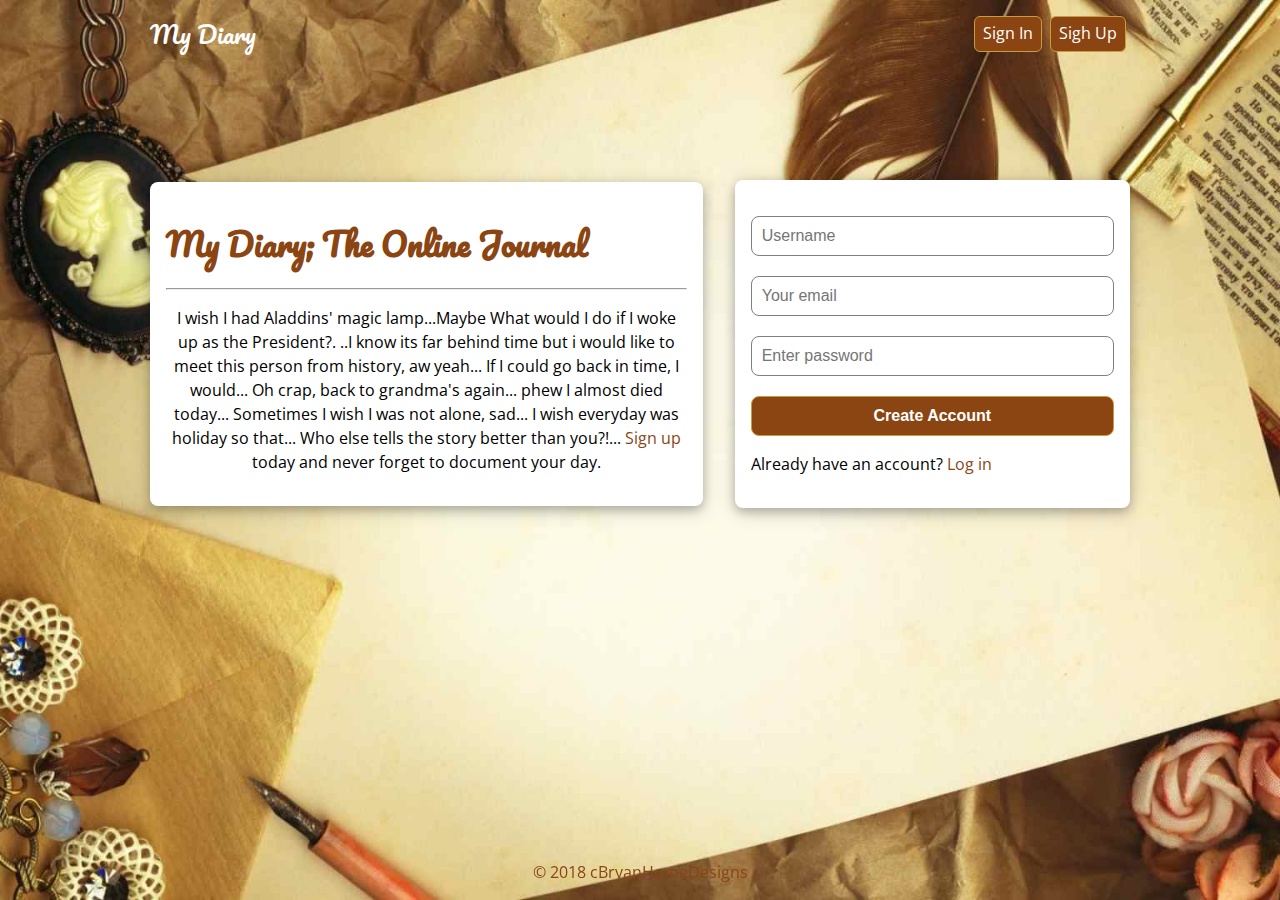
<file: UI/index.html>
<!DOCTYPE html>
<html lang="en">
<head>

    <meta charset="UTF-8">
    <meta name="description" content="MyDiary is an online journal where users can
    pen down their thoughts and feelings. ">
    <meta name="author" content="Chege Bryan">
    <meta name="viewport" content="width=device-width, initial-scale=1.0">
    <title>My Diary | The online Journal</title>
    <link href="https://fonts.googleapis.com/css?family=Open+Sans|Pacifico" rel="stylesheet">
    <link rel="stylesheet" href="https://use.fontawesome.com/releases/v5.1.0/css/all.css"
          integrity="sha384-lKuwvrZot6UHsBSfcMvOkWwlCMgc0TaWr+30HWe3a4ltaBwTZhyTEggF5tJv8tbt" crossorigin="anonymous">
    <link rel="stylesheet" href="css/main.css">

</head>
<body class="bg-1">
<div class="container">
    <header class="fx-d fx-j-btw pd-16 txt-cap">
        <div class="">
            <a href="index.html" class="navbar-brand pac-font c-white" title="home">my diary</a>
        </div>
        <div class="fx-d fx-j-btw">
            <a href="login.html" class="btn btn-c-1 btn-sm rd-6 mr-lr">sign in</a>
            <a href="signup.html" class="btn btn-c-1 btn-sm rd-6 mr-lr">sigh up</a>
        </div>
    </header>

    <div class="fx-d fx-col fx-col-rwd fx-ct-items fx-j-ct fx-j-ard pd-tp-96-rwd pd-tp-64-rwd">
        <div class="fx-7 card bg-white rd-8 pd-16 mr-16 txt-ct txt-l-rwd">
            <h1 class="txt-cap pac-font c-brown">my diary; the online journal</h1>
            <hr>
            <p class="txt-ct">
                I wish I had Aladdins' magic lamp...Maybe What would I do if I woke up as the President?.
                ..I know its far behind time but i would like to meet this person from history, aw yeah...
                If I could go back in time, I would...
                Oh crap, back to grandma's again... phew I almost died today... Sometimes I
                wish I was not alone, sad... I wish everyday was holiday so that...
                Who else tells the story better than you?!... <a href="signup.html" class="c-brown" >Sign up</a> today and never forget to document your day.
            </p>
            <div class="hide-md">
                <a href="signup.html" class="btn btn-md btn-c-1 rd-8">Sign up</a>
            </div>
        </div>


        <div class="fx-5 card bg-white rd-8 pd-16 mr-16 hide-sm">
            <form action="view-entries.html" class="pst-rv">
                <label for="username">User name</label>
                <input type="text" class="form-input rd-8" id="username" name="uname" placeholder="Username" required>
                <label for="email">Email</label>
                <input type="email" name="email" id="email" class="form-input rd-8" placeholder="Your email" required>
                <div class="pst-rv">
                    <label for="password">Password</label>
                    <input type="password" id="password" name="pwd" class="form-input rd-8" placeholder="Enter password" required>
                    <i class="fa fa-eye fa-lg c-brown tog-pwd" onmouseover="showPassword()" onmouseout="hidePassword()"></i>
                </div>
                <button type="submit" class="btn btn-blk btn-md rd-8 btn-c-1">Create Account</button>
                <p>Already have an account? <a href="login.html" class="c-brown" >Log in</a></p>
            </form>
        </div>

    </div>
</div>

<footer class="pst-st-ft txt-ct c-brown">
    <p>&copy; 2018 cBryanHomeDesigns </p>
</footer>

<script src="js/main.js"></script>
</body>
</html>
</file>
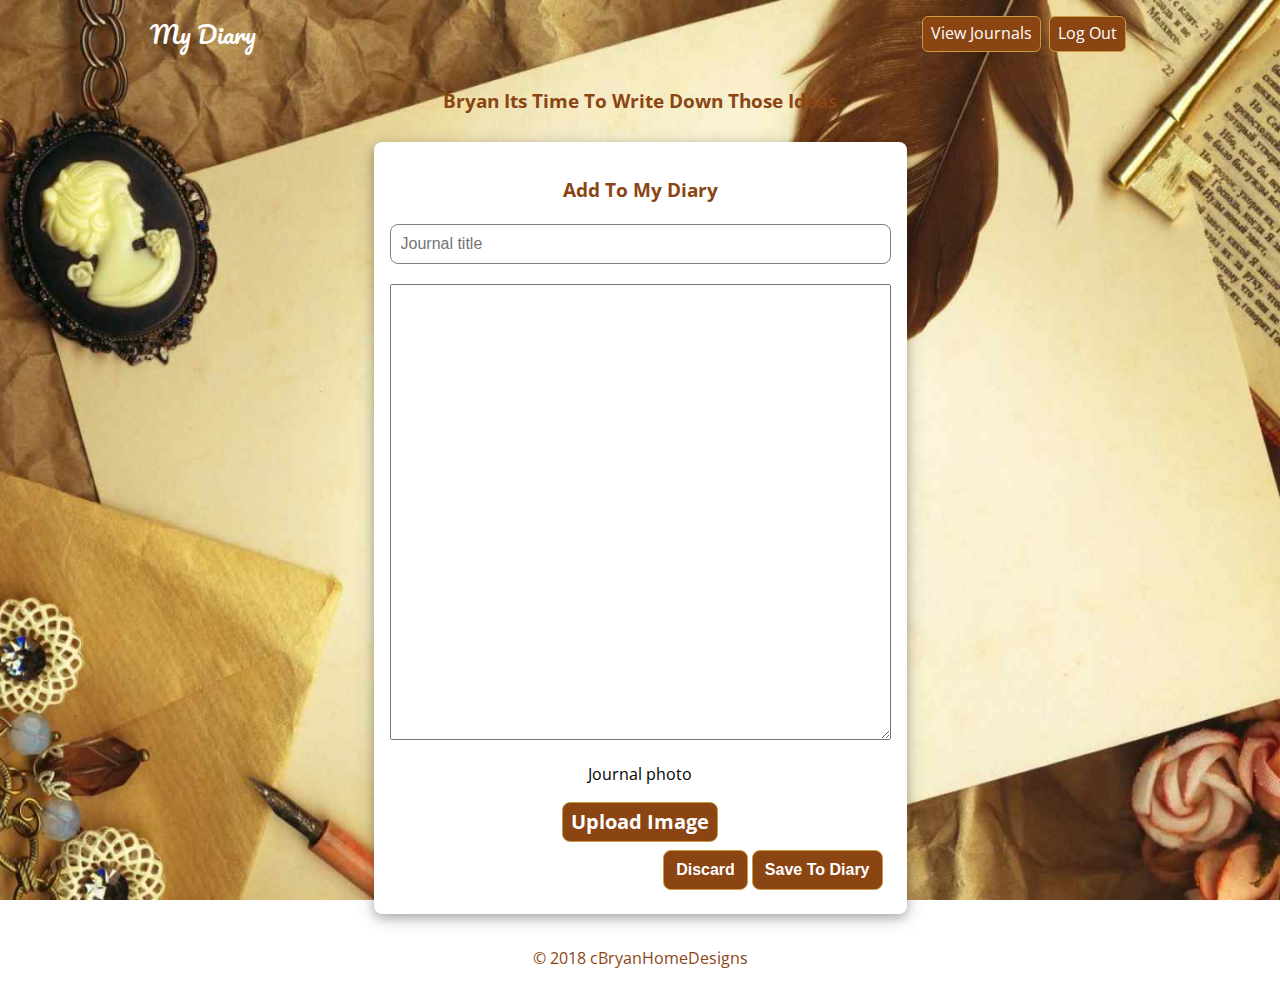
<file: UI/add-entry.html>
<!DOCTYPE html>
<html lang="en">
<head>

    <meta charset="UTF-8">
    <meta name="description" content="MyDiary is an online journal where users can
    pen down their thoughts and feelings. ">
    <meta name="author" content="Chege Bryan">
    <meta name="viewport" content="width=device-width, initial-scale=1.0">
    <title>My Diary | The online Journal</title>
    <link href="https://fonts.googleapis.com/css?family=Open+Sans|Pacifico" rel="stylesheet">
    <link rel="stylesheet" href="https://use.fontawesome.com/releases/v5.1.0/css/all.css"
          integrity="sha384-lKuwvrZot6UHsBSfcMvOkWwlCMgc0TaWr+30HWe3a4ltaBwTZhyTEggF5tJv8tbt" crossorigin="anonymous">
    <link rel="stylesheet" href="css/main.css">

</head>
<body class="bg-1">
<div class="container">
    <div class="fx-d fx-j-btw pd-16 txt-cap">
        <div class="">
            <a href="index.html" class="navbar-brand pac-font c-white" title="home">my diary</a>
        </div>
        <div class="fx-d fx-j-btw">
            <a href="view-entries.html" class="btn btn-c-1 btn-sm rd-6 mr-lr"><span class="hide-sm">view</span> journals</a>
            <a href="login.html" class="btn btn-c-1 btn-sm rd-6 mr-lr">log out</a>
        </div>
    </div>


    <div class="txt-ct">
        <h3 class="txt-cap c-brown"><span class="usrname">Bryan</span> its time to write down those ideas</h3>
    </div>

    <div class="fx-d fx-col fx-col-rwd fx-j-ard pd-8">
        <div class="card card-hover bg-white rd-8 pd-16">
            <form action="view-entries.html" class="txt-ct">
                <h3 class="c-brown txt-cap">add to my diary</h3>
                <label for="title">title</label>
                <input type="text" class="form-input rd-8" id="title" name="journal-title" placeholder="Journal title" required>
                <textarea rows="30" cols="60" class=""></textarea>
                <p>Journal photo</p>
                <div class="btn btn-c-1 btn-sm pd-8 rd-8">
                    <input type="file" name="file" id="file" class="file-input" accept="image/*" required>
                    <label for="file">Upload Image</label>
                </div>

                <div class="fx-d fx-j-end pd-8">
                    <button type="reset" class="btn btn-c-1 btn-md rd-8 txt-cap mr-lr">discard</button>
                    <button type="submit" class="btn btn-c-1 btn-md rd-8 txt-cap">save to diary</button>
                </div>
            </form>
        </div>
    </div>

</div>

<footer class="txt-ct c-brown pd-8">
    <p>&copy; 2018 cBryanHomeDesigns </p>
</footer>

<script src="js/main.js"></script>
</body>
</html>
</file>
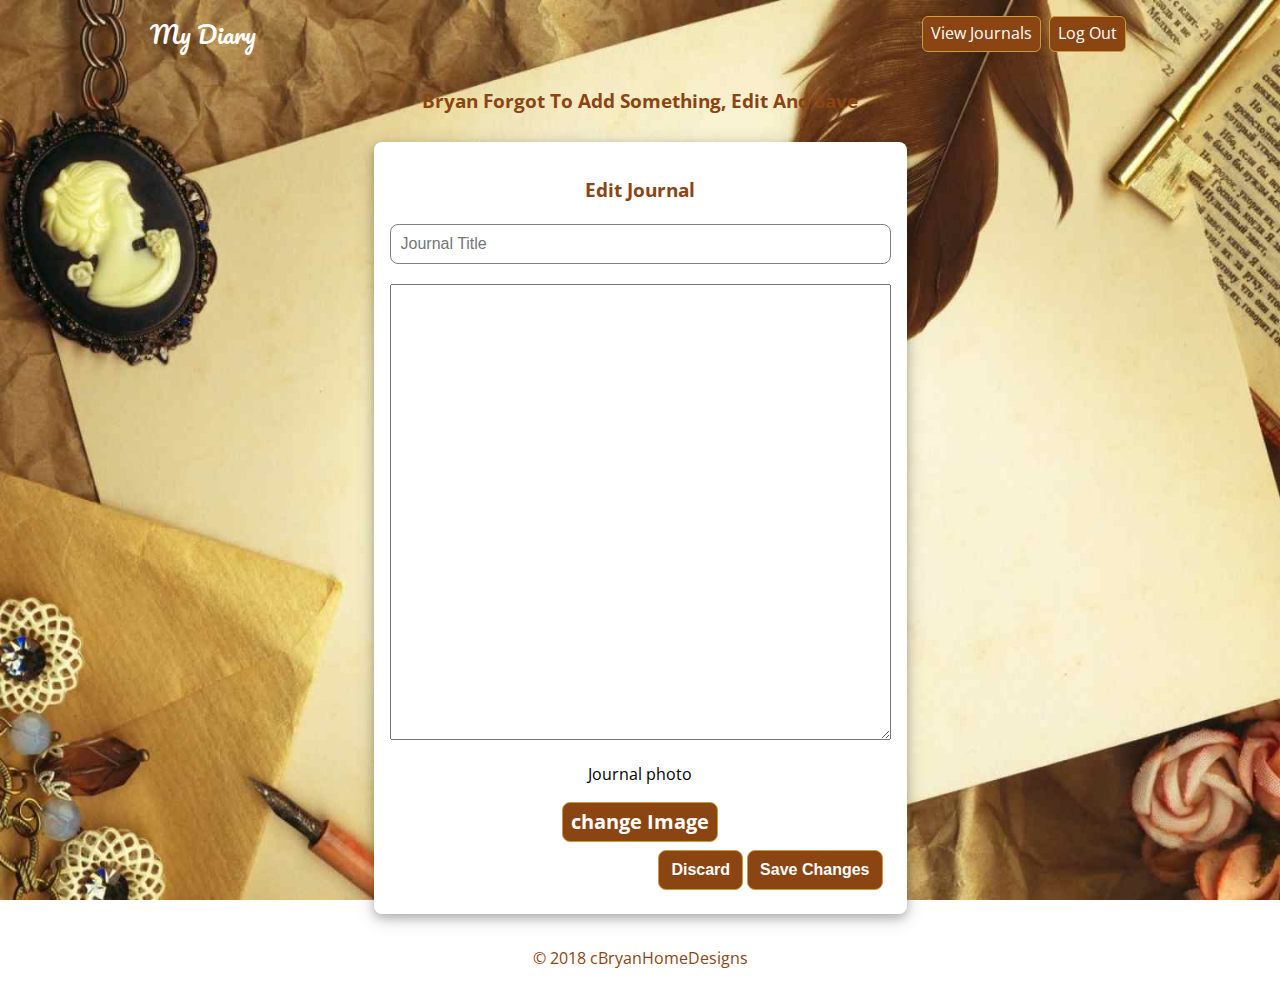
<file: UI/edit-entry.html>
<!DOCTYPE html>
<html lang="en">
<head>

    <meta charset="UTF-8">
    <meta name="description" content="MyDiary is an online journal where users can
    pen down their thoughts and feelings. ">
    <meta name="author" content="Chege Bryan">
    <meta name="viewport" content="width=device-width, initial-scale=1.0">
    <title>My Diary | The online Journal</title>
    <link href="https://fonts.googleapis.com/css?family=Open+Sans|Pacifico" rel="stylesheet">
    <link rel="stylesheet" href="https://use.fontawesome.com/releases/v5.1.0/css/all.css"
          integrity="sha384-lKuwvrZot6UHsBSfcMvOkWwlCMgc0TaWr+30HWe3a4ltaBwTZhyTEggF5tJv8tbt" crossorigin="anonymous">
    <link rel="stylesheet" href="css/main.css">

</head>
<body class="bg-1">
<div class="container">
    <div class="fx-d fx-j-btw pd-16 txt-cap">
        <div class="">
            <a href="index.html" class="navbar-brand pac-font c-white" title="home">my diary</a>
        </div>
        <div class="fx-d fx-j-btw">
            <a href="view-entries.html" class="btn btn-c-1 btn-sm rd-6 mr-lr"><span class="hide-sm">view</span> journals</a>
            <a href="login.html" class="btn btn-c-1 btn-sm rd-6 mr-lr">log out</a>
        </div>
    </div>


    <div class="txt-ct">
        <h3 class="txt-cap c-brown"><span class="usrname">Bryan</span> forgot to add something, edit and save</h3>
    </div>

    <div class="fx-d fx-col fx-col-rwd fx-j-ard pd-8">
        <div class="card card-hover bg-white rd-8 pd-16">
            <form action="view-entry.html" class="txt-ct">
                <h3 class="c-brown txt-cap">edit journal</h3>
                <label for="title">title</label>
                <input type="text" class="form-input rd-8" id="title" name="journal-title" placeholder="Journal Title" required>
                <textarea rows="30" cols="60" class=""></textarea>
                <p>Journal photo</p>
                <div class="btn btn-c-1 btn-sm pd-8 rd-8">
                    <input type="file" name="file" id="file" class="file-input" accept="image/*" required>
                    <label for="file">change Image</label>
                </div>

                <div class="fx-d fx-j-end pd-8">
                    <button type="reset" class="btn btn-c-1 btn-md rd-8 txt-cap mr-lr">discard</button>
                    <button type="submit" class="btn btn-c-1 btn-md rd-8 txt-cap">save changes</button>
                </div>
            </form>
        </div>
    </div>

</div>

<footer class="txt-ct c-brown pd-8">
    <p>&copy; 2018 cBryanHomeDesigns </p>
</footer>

<script src="js/main.js"></script>
</body>
</html>
</file>
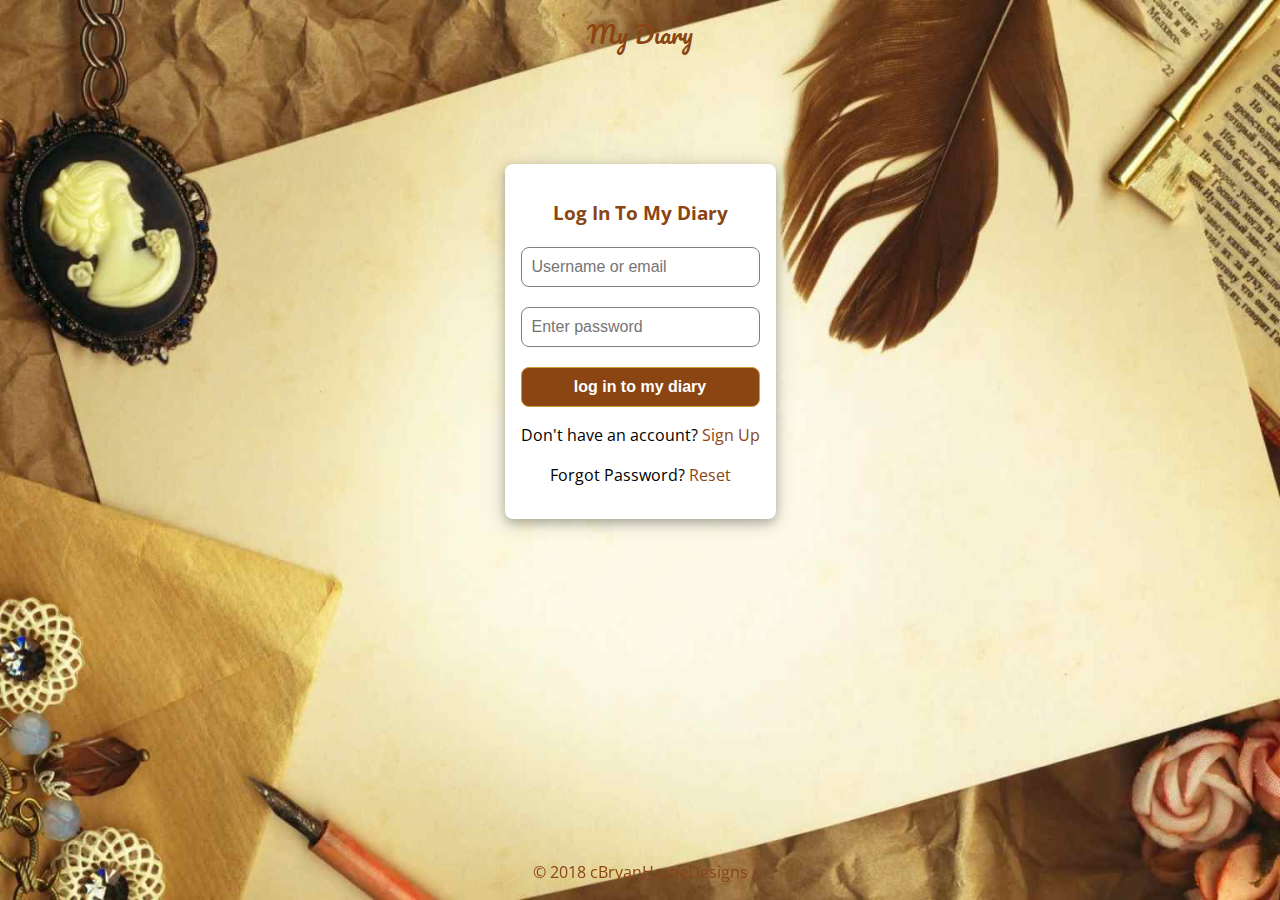
<file: UI/login.html>
<!DOCTYPE html>
<html lang="en">
<head>

    <meta charset="UTF-8">
    <meta name="description" content="MyDiary is an online journal where users can
    pen down their thoughts and feelings. ">
    <meta name="author" content="Chege Bryan">
    <meta name="viewport" content="width=device-width, initial-scale=1.0">
    <title>My Diary | The online Journal</title>
    <link href="https://fonts.googleapis.com/css?family=Open+Sans|Pacifico" rel="stylesheet">
    <link rel="stylesheet" href="https://use.fontawesome.com/releases/v5.1.0/css/all.css"
          integrity="sha384-lKuwvrZot6UHsBSfcMvOkWwlCMgc0TaWr+30HWe3a4ltaBwTZhyTEggF5tJv8tbt" crossorigin="anonymous">
    <link rel="stylesheet" href="css/main.css">

</head>
<body class="bg-1 pst-rv">
<div class="container">
    <header class="pd-16 txt-cap txt-ct">
        <div class="">
            <a href="index.html" class="navbar-brand pac-font c-brown" title="home">my diary</a>
        </div>
    </header>

    <div class="fx-d fx-j-ct fx-ct-items pd-tp-96-rwd pd-tp-64-rwd">

        <div class="card bg-white rd-8 pd-16">
            <form action="user-profile.html" class="txt-ct">
                <h3 class="c-brown txt-cap">log in to my diary</h3>

                <label for="username">User name or email</label>
                <input type="text" class="form-input rd-8" id="username" name="uname" placeholder="Username or email" required>
                <div class="pst-rv">
                    <label for="password">Password</label>
                    <input type="password" id="password" name="pwd" class="form-input rd-8" placeholder="Enter password" required>
                    <i class="fa fa-eye fa-lg c-brown tog-pwd" onmouseover="showPassword()" onmouseout="hidePassword()"></i>
                </div>
                <button type="submit" class="btn btn-blk btn-md rd-8 btn-c-1"> log in to my diary</button>
                <p>Don't have an account? <a href="signup.html" class="c-brown txt-cap">sign up</a></p>
                <p class="txt-cap">forgot password? <a href="recoverpassword.html" class="c-brown">reset</a> </p>
            </form>
        </div>

    </div>
</div>

<footer class="pst-st-ft txt-ct c-brown">
    <p>&copy; 2018 cBryanHomeDesigns </p>
</footer>

<script src="js/main.js"></script>
</body>
</html>
</file>
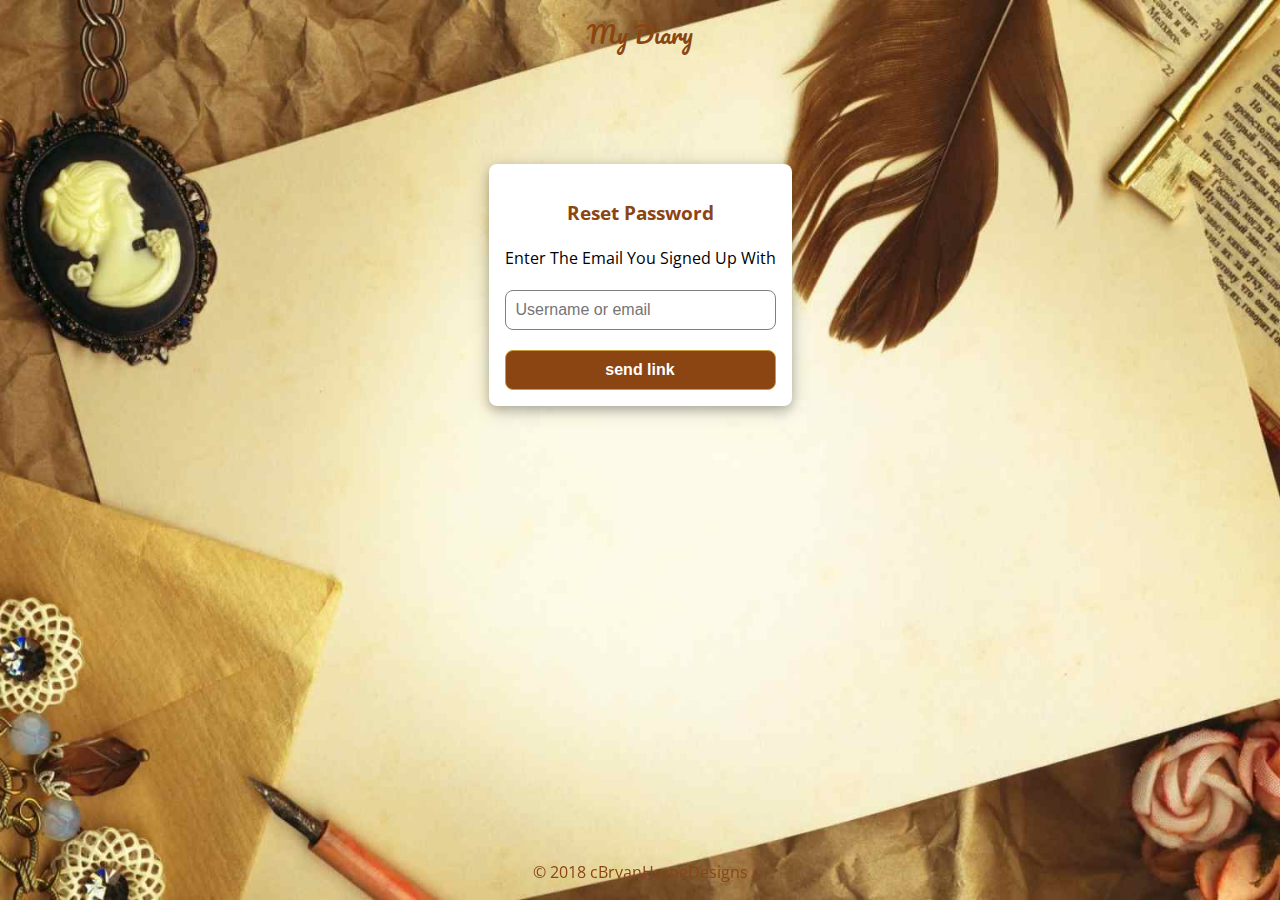
<file: UI/recoverpassword.html>
<!DOCTYPE html>
<html lang="en">
<head>

    <meta charset="UTF-8">
    <meta name="description" content="MyDiary is an online journal where users can
    pen down their thoughts and feelings. ">
    <meta name="author" content="Chege Bryan">
    <meta name="viewport" content="width=device-width, initial-scale=1.0">
    <title>My Diary | The online Journal</title>
    <link href="https://fonts.googleapis.com/css?family=Open+Sans|Pacifico" rel="stylesheet">
    <link rel="stylesheet" href="https://use.fontawesome.com/releases/v5.1.0/css/all.css"
          integrity="sha384-lKuwvrZot6UHsBSfcMvOkWwlCMgc0TaWr+30HWe3a4ltaBwTZhyTEggF5tJv8tbt" crossorigin="anonymous">
    <link rel="stylesheet" href="css/main.css">

</head>
<body class="bg-1 pst-rv">
<div class="container">
    <header class="pd-16 txt-cap txt-ct">
        <div class="">
            <a href="index.html" class="navbar-brand pac-font c-brown" title="home">my diary</a>
        </div>
    </header>

    <div class="fx-d fx-j-ct fx-ct-items pd-tp-96-rwd pd-tp-64-rwd">

        <div class="card bg-white rd-8 pd-16 link-sent">
            <form action="" onsubmit="resetRedirect()" class="txt-ct">
                <h3 class="c-brown txt-cap">reset password</h3>

                <p class="txt-cap">enter the email you signed up with </p>
                <label for="email">email</label>
                <input type="email" class="form-input rd-8" id="email" name="email" placeholder="Username or email" required>
                <button type="submit" class="btn btn-blk btn-md rd-8 btn-c-1">send link</button>
            </form>
        </div>

    </div>
</div>

<footer class="pst-st-ft txt-ct c-brown">
    <p>&copy; 2018 cBryanHomeDesigns </p>
</footer>

<script src="js/main.js"></script>
</body>
</html>
</file>
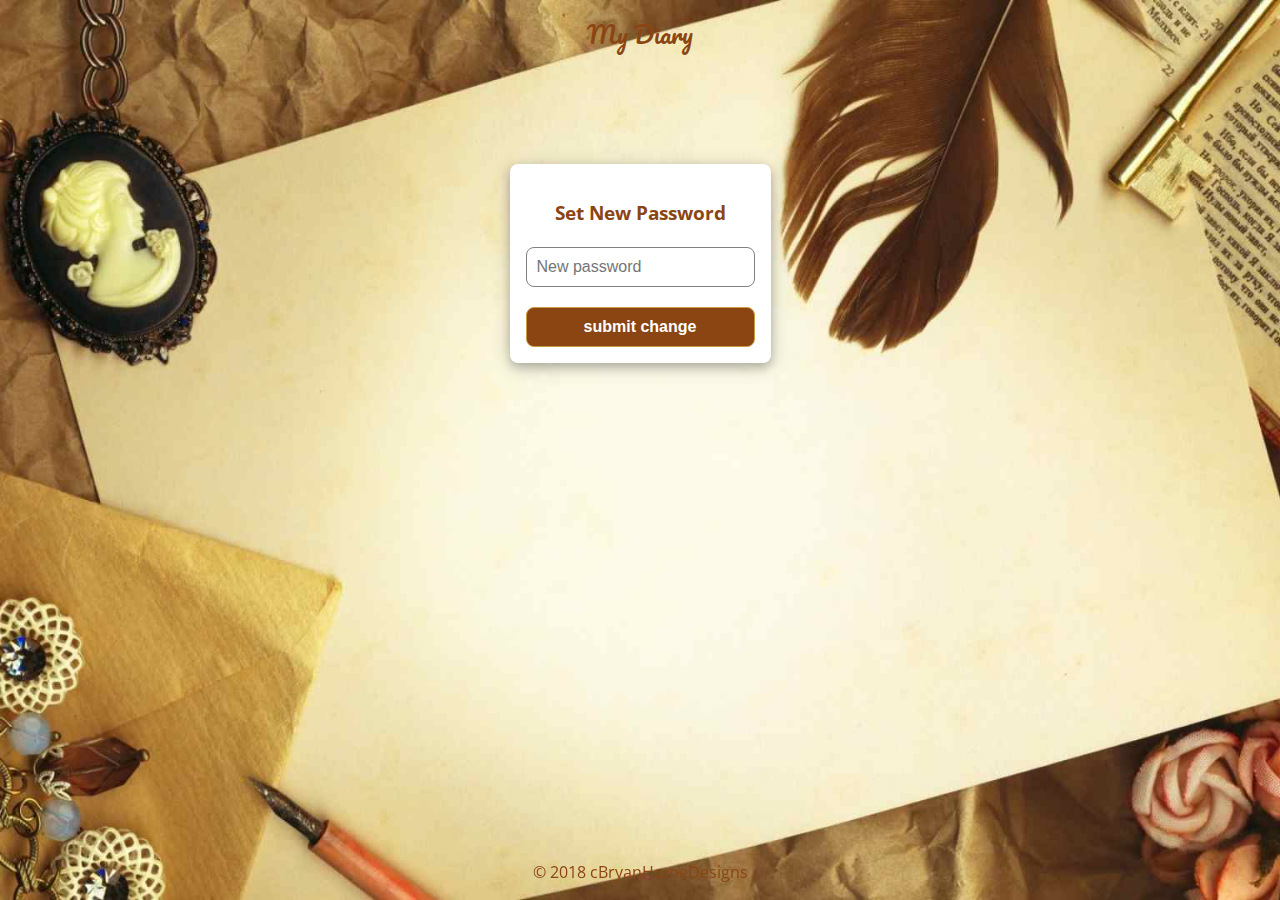
<file: UI/setnewpassword.html>
<!DOCTYPE html>
<html lang="en">
<head>

    <meta charset="UTF-8">
    <meta name="description" content="MyDiary is an online journal where users can
    pen down their thoughts and feelings. ">
    <meta name="author" content="Chege Bryan">
    <meta name="viewport" content="width=device-width, initial-scale=1.0">
    <title>My Diary | The online Journal</title>
    <link href="https://fonts.googleapis.com/css?family=Open+Sans|Pacifico" rel="stylesheet">
    <link rel="stylesheet" href="https://use.fontawesome.com/releases/v5.1.0/css/all.css"
          integrity="sha384-lKuwvrZot6UHsBSfcMvOkWwlCMgc0TaWr+30HWe3a4ltaBwTZhyTEggF5tJv8tbt" crossorigin="anonymous">
    <link rel="stylesheet" href="css/main.css">

</head>
<body class="bg-1 pst-rv">
<div class="container">
    <header class="pd-16 txt-cap txt-ct">
        <div class="">
            <a href="index.html" class="navbar-brand pac-font c-brown" title="home">my diary</a>
        </div>
    </header>

    <div class="fx-d fx-j-ct fx-ct-items pd-tp-96-rwd pd-tp-64-rwd">

        <div class="card bg-white rd-8 pd-16">
            <form action="user-profile.html" class="txt-ct">
                <h3 class="c-brown txt-cap">set new password</h3>

                <div class="pst-rv">
                    <label for="password">Password</label>
                    <input type="password" id="password" name="pwd" class="form-input rd-8" placeholder="New password" required>
                    <i class="fa fa-eye fa-lg c-brown tog-pwd" onmouseover="showPassword()" onmouseout="hidePassword()"></i>
                </div>
                <button type="submit" class="btn btn-blk btn-md rd-8 btn-c-1"> submit change</button>
            </form>
        </div>

    </div>
</div>

<footer class="pst-st-ft txt-ct c-brown">
    <p>&copy; 2018 cBryanHomeDesigns </p>
</footer>

<script src="js/main.js"></script>
</body>
</html>
</file>
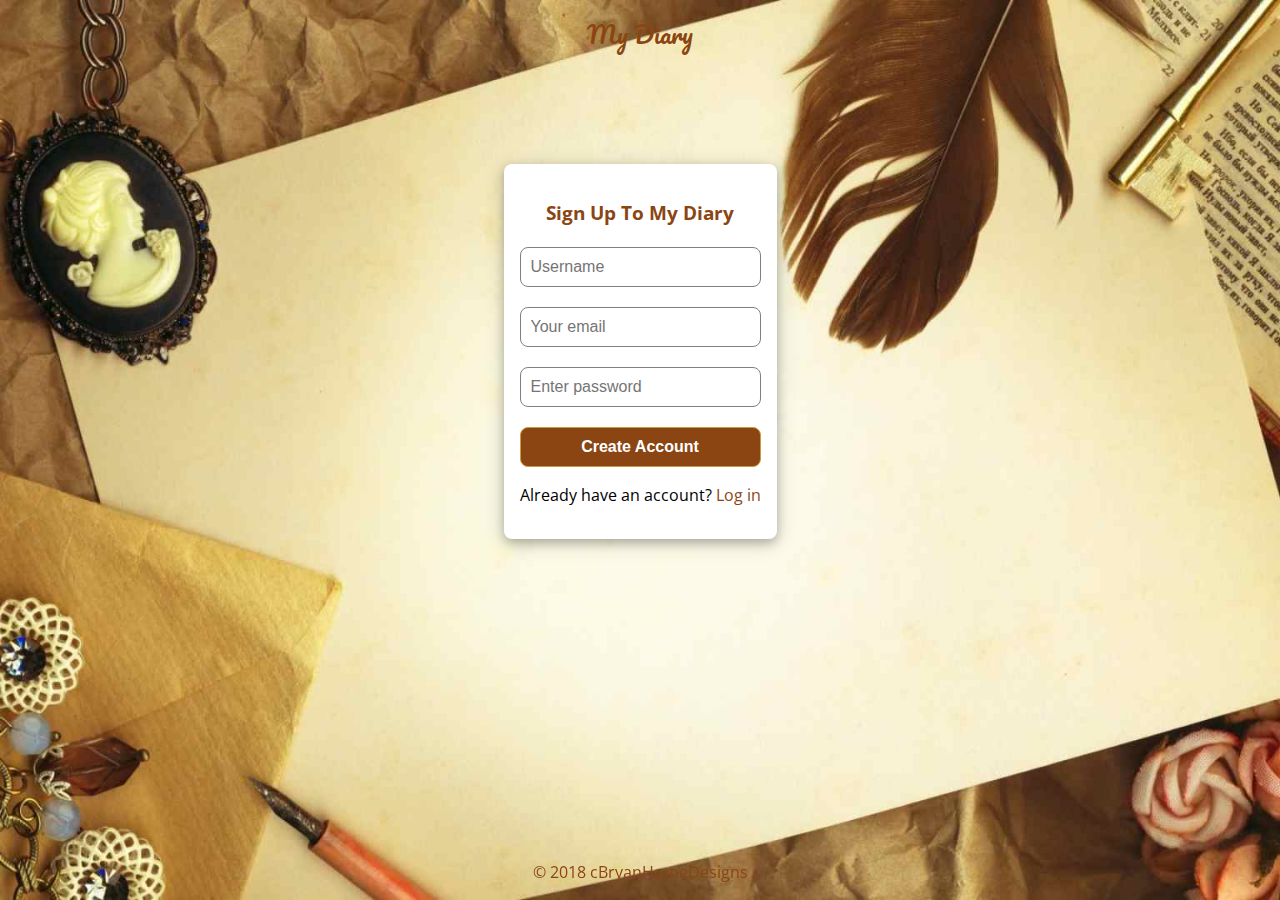
<file: UI/signup.html>
<!DOCTYPE html>
<html lang="en">
<head>

    <meta charset="UTF-8">
    <meta name="description" content="MyDiary is an online journal where users can
    pen down their thoughts and feelings. ">
    <meta name="author" content="Chege Bryan">
    <meta name="viewport" content="width=device-width, initial-scale=1.0">
    <title>My Diary | The online Journal</title>
    <link href="https://fonts.googleapis.com/css?family=Open+Sans|Pacifico" rel="stylesheet">
    <link rel="stylesheet" href="https://use.fontawesome.com/releases/v5.1.0/css/all.css"
          integrity="sha384-lKuwvrZot6UHsBSfcMvOkWwlCMgc0TaWr+30HWe3a4ltaBwTZhyTEggF5tJv8tbt" crossorigin="anonymous">
    <link rel="stylesheet" href="css/main.css">

</head>
<body class="bg-1 pst-rv">
<div class="container">
    <header class="pd-16 txt-cap txt-ct">
        <div class="">
            <a href="index.html" class="navbar-brand pac-font c-brown" title="home">my diary</a>
        </div>
    </header>

    <div class="fx-d fx-j-ct fx-ct-items pd-tp-96-rwd pd-tp-64-rwd">

        <div class="card bg-white rd-8 pd-16">
            <form action="add-entry.html" class="txt-ct">
                <h3 class="c-brown txt-cap">sign up to my diary</h3>

                <label for="username">User name</label>
                <input type="text" class="form-input rd-8" id="username" name="uname" placeholder="Username" required>
                <label for="email">Email</label>
                <input type="email" name="email" id="email" class="form-input rd-8" placeholder="Your email" required>
                <div class="pst-rv">
                    <label for="password">Password</label>
                    <input type="password" id="password" name="pwd" class="form-input rd-8" placeholder="Enter password" required>
                    <i class="fa fa-eye fa-lg c-brown tog-pwd" onmouseover="showPassword()" onmouseout="hidePassword()"></i>
                </div>
                <button type="submit" class="btn btn-blk btn-md rd-8 btn-c-1">Create Account</button>
                <p>Already have an account? <a href="login.html" class="c-brown" >Log in </a></p>

            </form>
        </div>

    </div>
</div>

<footer class="pst-st-ft txt-ct c-brown">
    <p>&copy; 2018 cBryanHomeDesigns </p>
</footer>

<script src="js/main.js"></script>
</body>
</html>
</file>
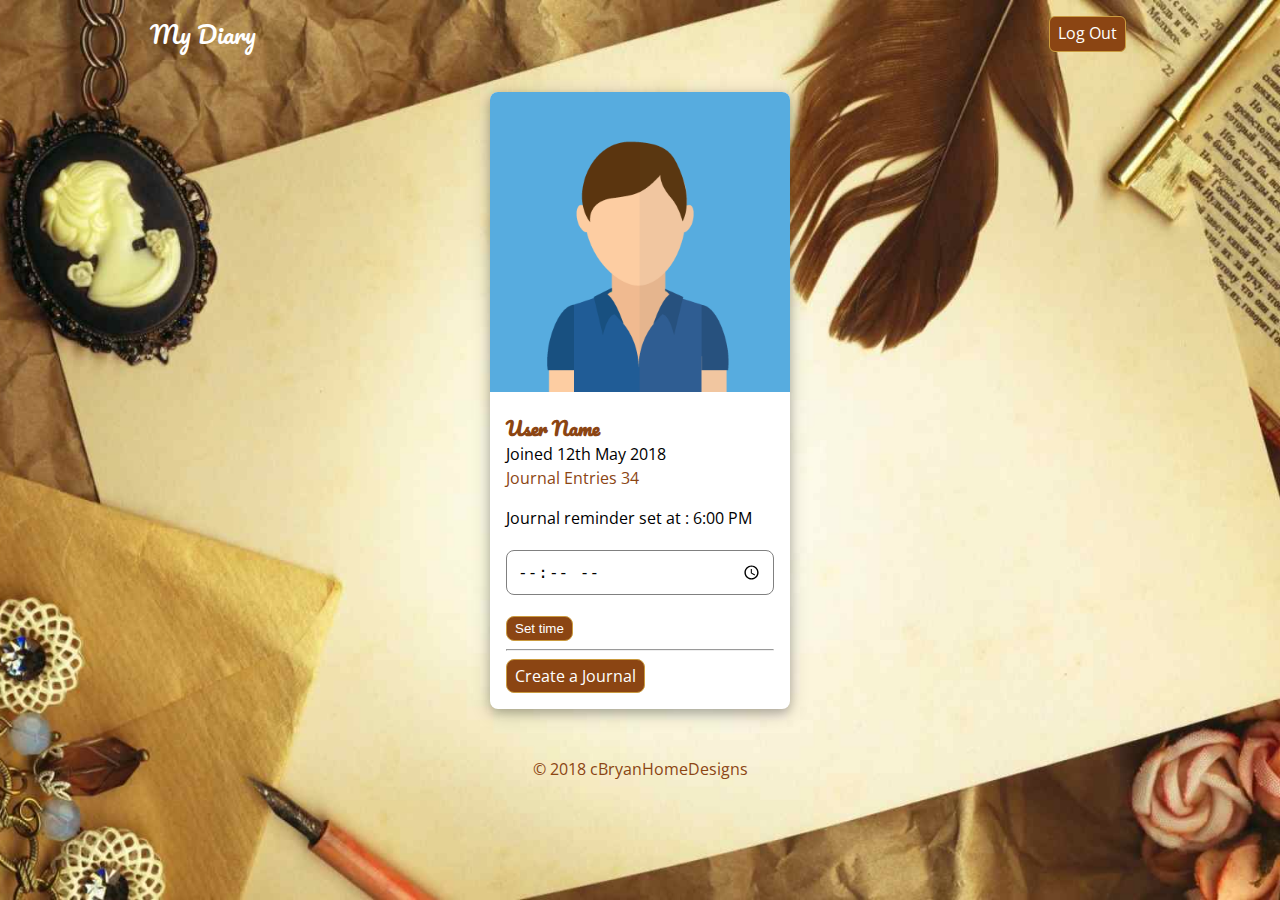
<file: UI/user-profile.html>
<!DOCTYPE html>
<html lang="en">
<head>

    <meta charset="UTF-8">
    <meta name="description" content="MyDiary is an online journal where users can
    pen down their thoughts and feelings. ">
    <meta name="author" content="Chege Bryan">
    <meta name="viewport" content="width=device-width, initial-scale=1.0">
    <title>My Diary | The online Journal</title>
    <link href="https://fonts.googleapis.com/css?family=Open+Sans|Pacifico" rel="stylesheet">
    <link rel="stylesheet" href="https://use.fontawesome.com/releases/v5.1.0/css/all.css"
          integrity="sha384-lKuwvrZot6UHsBSfcMvOkWwlCMgc0TaWr+30HWe3a4ltaBwTZhyTEggF5tJv8tbt" crossorigin="anonymous">
    <link rel="stylesheet" href="css/main.css">

</head>
<body class="bg-1">
<div class="container">
    <div class="fx-d fx-j-btw pd-16 txt-cap">
        <div class="">
            <a href="index.html" class="navbar-brand pac-font c-white" title="home">my diary</a>
        </div>
        <div class="fx-d fx-j-btw">
            <a href="login.html" class="btn btn-c-1 btn-sm rd-6 mr-lr">log out</a>
        </div>
    </div>

    <div class="fx-d fx-col fx-j-ct fx-ct-items pd-8">
        <div class="card card-hover p-card bg-white rd-8 mr-16">
            <img src="img/avatar-2.png" class="img-rwd rd-tp"/>
            <div class="pd-16">
                <h3 class="txt-cap pac-font c-brown card-h3">user name</h3>
                <p class="txt-cap card-p">Joined <span>12th May 2018</span></p>
                <p class="txt-cap card-p">
                    <a href="view-entries.html" class="c-brown" title="view your journals">
                        Journal entries <span>34</span>
                    </a>
                </p>
                <p>
                    Journal reminder set at : <span>6:00 PM</span>
                </p>
                <form action="">
                    <label for="reminder">Set reminder</label>
                    <input type="time" id="reminder" class="form-input rd-8" name="reminder" placeholder="set new reminder time">
                    <button type="submit" class="btn btn-sm btn-c-1 rd-8">Set time</button>
                </form>
                <hr>
                <div class="fx-d">
                    <a href="add-entry.html" class="btn btn-c-1 btn-sm rd-8">Create a Journal</a>
                </div>

            </div>
        </div>
    </div>

</div>



<footer class="txt-ct c-brown pd-8">
    <p>&copy; 2018 cBryanHomeDesigns </p>
</footer>

<script src="js/main.js"></script>
</body>
</html>
</file>
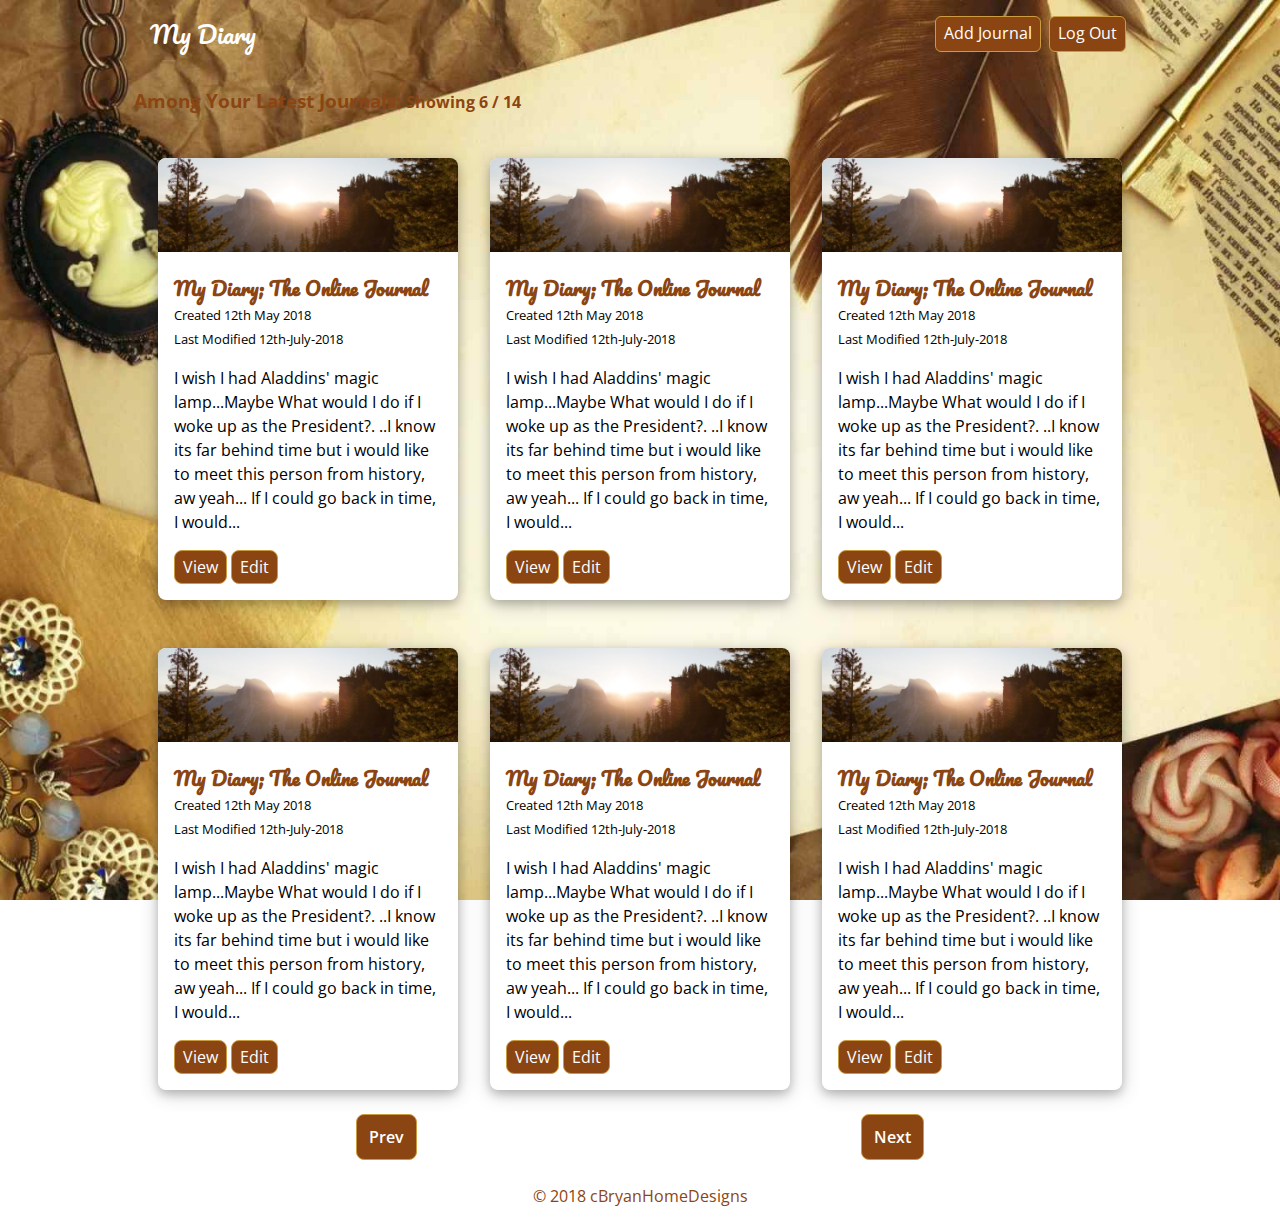
<file: UI/view-entries.html>
<!DOCTYPE html>
<html lang="en">
<head>

    <meta charset="UTF-8">
    <meta name="description" content="MyDiary is an online journal where users can
    pen down their thoughts and feelings. ">
    <meta name="author" content="Chege Bryan">
    <meta name="viewport" content="width=device-width, initial-scale=1.0">
    <title>My Diary | The online Journal</title>
    <link href="https://fonts.googleapis.com/css?family=Open+Sans|Pacifico" rel="stylesheet">
    <link rel="stylesheet" href="https://use.fontawesome.com/releases/v5.1.0/css/all.css"
          integrity="sha384-lKuwvrZot6UHsBSfcMvOkWwlCMgc0TaWr+30HWe3a4ltaBwTZhyTEggF5tJv8tbt" crossorigin="anonymous">
    <link rel="stylesheet" href="css/main.css">

</head>
<body class="bg-1">
<div class="container">
    <div class="fx-d fx-j-btw pd-16 txt-cap">
        <div class="">
            <a href="index.html" class="navbar-brand pac-font c-white" title="home">my diary</a>
        </div>
        <div class="fx-d fx-j-btw">
            <a href="add-entry.html" class="btn btn-c-1 btn-sm rd-6 mr-lr">add journal</a>
            <a href="login.html" class="btn btn-c-1 btn-sm rd-6 mr-lr">log out</a>
        </div>
    </div>


    <div class="">
        <h3 class="txt-cap c-brown">among your latest journals: <small>showing 6 / 14</small></h3>
    </div>
    <div class="fx-d fx-col fx-col-rwd fx-j-ard pd-8">
        <div class="fx-3 card  card-hover bg-white rd-8 mr-16">
            <img src="img/woods.jpg" class="img-rwd rd-tp" width="700" height="220">
            <div class="pd-16">
                <h3 class="txt-cap pac-font c-brown card-h3">my diary; the online journal</h3>
                <p class="txt-cap card-p"><small>Created <span>12th May 2018</span></small></p>
                <p class="txt-cap card-p"><small>last modified<span> 12th-July-2018</span></small></p>
                <p class="">
                    I wish I had Aladdins' magic lamp...Maybe What would I do if I woke up as the President?.
                    ..I know its far behind time but i would like to meet this person from history, aw yeah...
                    If I could go back in time, I would...
                </p>

                <div class="fx-d">
                    <a href="view-single.html" class="btn btn-c-1 btn-sm rd-8"><i class="fa fa-eye"></i> View</a>
                    <a href="edit-entry.html" class="btn btn-c-1 btn-sm rd-8 mr-lr"><i class="fa fa-edit"></i> Edit</a>
                </div>
            </div>
        </div>

        <div class="fx-3 card  card-hover bg-white rd-8 mr-16">
            <img src="img/woods.jpg" class="img-rwd rd-tp" width="700" height="220">
            <div class="pd-16">
                <h3 class="txt-cap pac-font c-brown card-h3">my diary; the online journal</h3>
                <p class="txt-cap card-p"><small>Created <span>12th May 2018</span></small></p>
                <p class="txt-cap card-p"><small>last modified <span>12th-July-2018</span></small></p>
                <p class="">
                    I wish I had Aladdins' magic lamp...Maybe What would I do if I woke up as the President?.
                    ..I know its far behind time but i would like to meet this person from history, aw yeah...
                    If I could go back in time, I would...
                </p>

                <div class="fx-d">
                    <a href="view-entry.html" class="btn btn-c-1 btn-sm rd-8"><i class="fa fa-eye"></i> View</a>
                    <a href="edit-entry.html" class="btn btn-c-1 btn-sm rd-8 mr-lr"><i class="fa fa-edit"></i> Edit</a>
                </div>
            </div>
        </div>

        <div class="fx-3 card  card-hover bg-white rd-8 mr-16">
            <img src="img/woods.jpg" class="img-rwd rd-tp" width="700" height="220">
            <div class="pd-16">
                <h3 class="txt-cap pac-font c-brown card-h3">my diary; the online journal</h3>
                <p class="txt-cap card-p"><small>Created <span>12th May 2018</span></small></p>
                <p class="txt-cap card-p"><small>last modified <span>12th-July-2018</span></small></p>
                <p class="">
                    I wish I had Aladdins' magic lamp...Maybe What would I do if I woke up as the President?.
                    ..I know its far behind time but i would like to meet this person from history, aw yeah...
                    If I could go back in time, I would...
                </p>

                <div class="fx-d">
                    <a href="view-entry.html" class="btn btn-c-1 btn-sm rd-8"><i class="fa fa-eye"></i> View</a>
                    <a href="edit-entry.html" class="btn btn-c-1 btn-sm rd-8 mr-lr"><i class="fa fa-edit"></i> Edit</a>
                </div>
            </div>
        </div>
    </div>


    <div class="fx-d fx-col fx-col-rwd fx-j-ard pd-8">
        <div class="fx-3 card card-hover bg-white rd-8 mr-16">
            <img src="img/woods.jpg" class="img-rwd rd-tp" width="700" height="220">
            <div class="pd-16">
                <h3 class="txt-cap pac-font c-brown card-h3">my diary; the online journal</h3>
                <p class="txt-cap card-p"><small>Created <span>12th May 2018</span></small></p>
                <p class="txt-cap card-p"><small>last modified <span>12th-July-2018</span></small></p>
                <p class="">
                    I wish I had Aladdins' magic lamp...Maybe What would I do if I woke up as the President?.
                    ..I know its far behind time but i would like to meet this person from history, aw yeah...
                    If I could go back in time, I would...
                </p>

                <div class="fx-d">
                    <a href="view-entry.html" class="btn btn-c-1 btn-sm rd-8"><i class="fa fa-eye"></i> View</a>
                    <a href="edit-entry.html" class="btn btn-c-1 btn-sm rd-8 mr-lr"><i class="fa fa-edit"></i> Edit</a>
                </div>
            </div>
        </div>

        <div class="fx-3 card  card-hover bg-white rd-8 mr-16">
            <img src="img/woods.jpg" class="img-rwd rd-tp" width="700" height="220">
            <div class="pd-16">
                <h3 class="txt-cap pac-font c-brown card-h3">my diary; the online journal</h3>
                <p class="txt-cap card-p"><small>Created <span>12th May 2018</span></small></p>
                <p class="txt-cap card-p"><small>last modified <span>12th-July-2018</span></small></p>
                <p class="">
                    I wish I had Aladdins' magic lamp...Maybe What would I do if I woke up as the President?.
                    ..I know its far behind time but i would like to meet this person from history, aw yeah...
                    If I could go back in time, I would...
                </p>

                <div class="fx-d">
                    <a href="view-entry.html" class="btn btn-c-1 btn-sm rd-8"><i class="fa fa-eye"></i> View</a>
                    <a href="edit-entry.html" class="btn btn-c-1 btn-sm rd-8 mr-lr"><i class="fa fa-edit"></i> Edit</a>
                </div>
            </div>
        </div>

        <div class="fx-3 card  card-hover bg-white rd-8 mr-16">
            <img src="img/woods.jpg" class="img-rwd rd-tp" width="700" height="220">
            <div class="pd-16">
                <h3 class="txt-cap pac-font c-brown card-h3">my diary; the online journal</h3>
                <p class="txt-cap card-p"><small>Created <span>12th May 2018</span></small></p>
                <p class="txt-cap card-p"><small>last modified <span>12th-July-2018</span></small></p>
                <p class="">
                    I wish I had Aladdins' magic lamp...Maybe What would I do if I woke up as the President?.
                    ..I know its far behind time but i would like to meet this person from history, aw yeah...
                    If I could go back in time, I would...
                </p>

                <div class="fx-d">
                    <a href="view-entry.html" class="btn btn-c-1 btn-sm rd-8"><i class="fa fa-eye"></i> View</a>
                    <a href="edit-entry.html" class="btn btn-c-1 btn-sm rd-8 mr-lr"><i class="fa fa-edit"></i> Edit</a>
                </div>
            </div>
        </div>
    </div>

    <div class="fx-d fx-j-ard txt-cap">
        <a href="#" class="btn btn-md btn-c-1 rd-8">prev</a>
        <a href="#" class="btn btn-md btn-c-1 rd-8">next</a>
    </div>


</div>

<footer class="txt-ct c-brown pd-8">
    <p>&copy; 2018 cBryanHomeDesigns </p>
</footer>

<script src="js/main.js"></script>
</body>
</html>
</file>
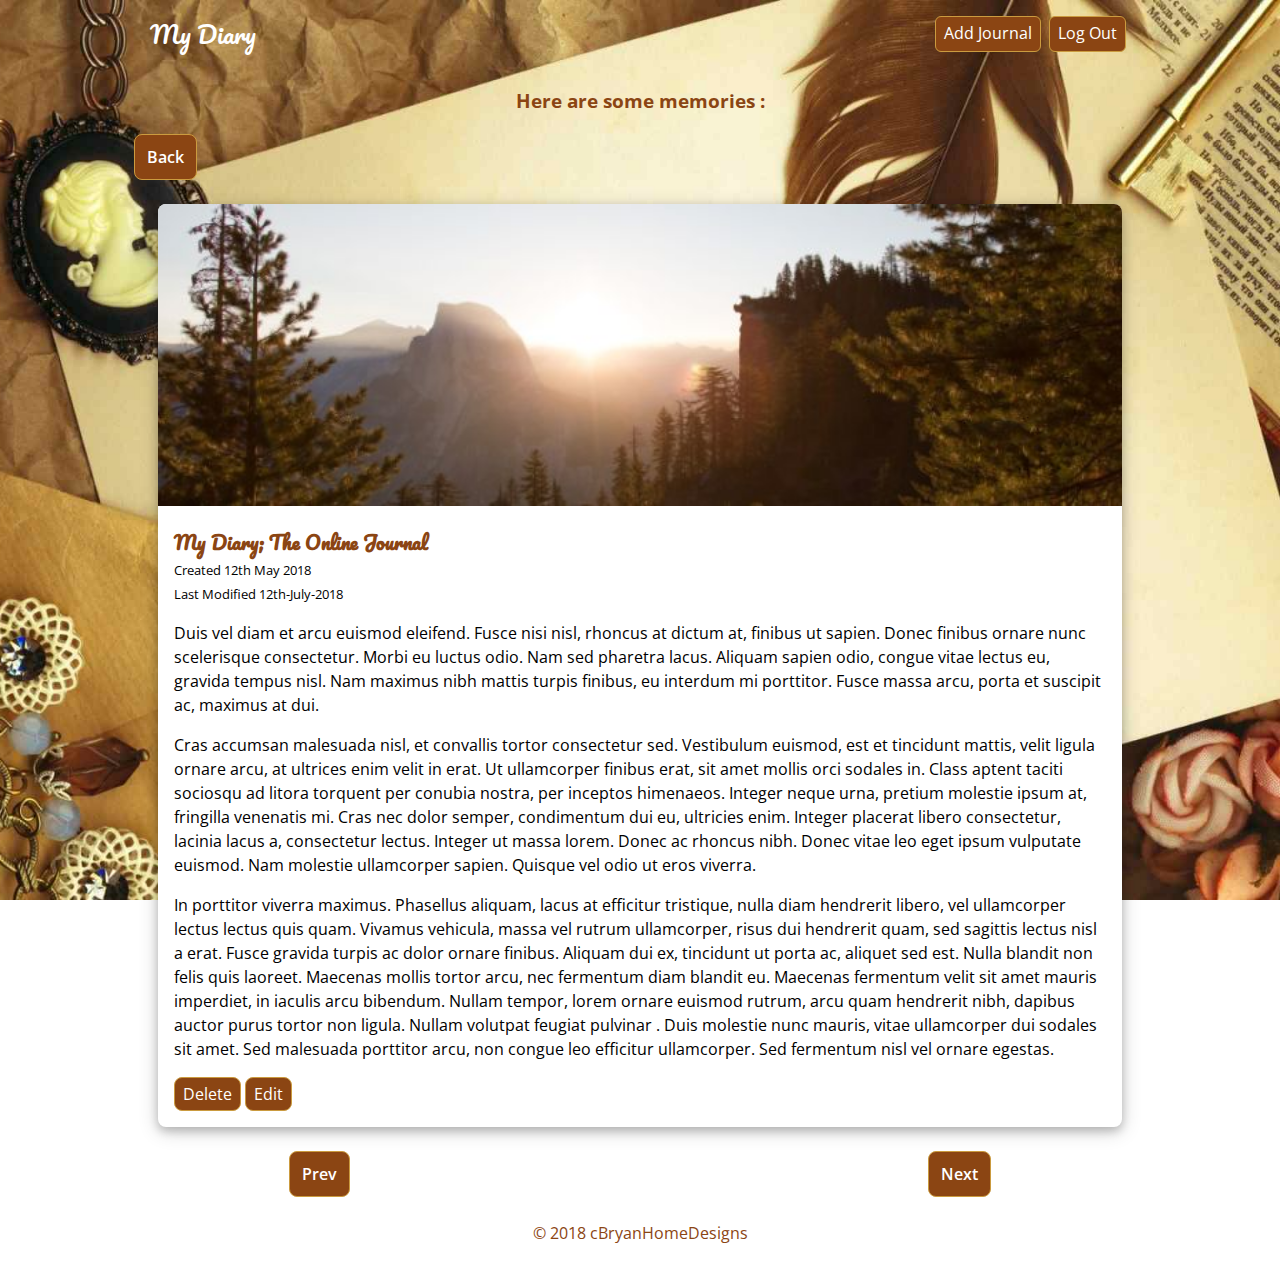
<file: UI/view-entry.html>
<!DOCTYPE html>
<html lang="en">
<head>

    <meta charset="UTF-8">
    <meta name="description" content="MyDiary is an online journal where users can
    pen down their thoughts and feelings. ">
    <meta name="author" content="Chege Bryan">
    <meta name="viewport" content="width=device-width, initial-scale=1.0">
    <title>My Diary | The online Journal</title>
    <link href="https://fonts.googleapis.com/css?family=Open+Sans|Pacifico" rel="stylesheet">
    <link rel="stylesheet" href="https://use.fontawesome.com/releases/v5.1.0/css/all.css"
          integrity="sha384-lKuwvrZot6UHsBSfcMvOkWwlCMgc0TaWr+30HWe3a4ltaBwTZhyTEggF5tJv8tbt" crossorigin="anonymous">
    <link rel="stylesheet" href="css/main.css">

</head>
<body class="bg-1">
<div class="container">
    <div class="fx-d fx-j-btw pd-16 txt-cap">
        <div class="">
            <a href="index.html" class="navbar-brand pac-font c-white" title="home">my diary</a>
        </div>
        <div class="fx-d fx-j-btw">
            <a href="add-entry.html" class="btn btn-c-1 btn-sm rd-6 mr-lr">add journal</a>
            <a href="login.html" class="btn btn-c-1 btn-sm rd-6 mr-lr">log out</a>
        </div>
    </div>


    <div class="txt-ct">
        <h3 class="c-brown">Here are some memories :</h3>
    </div>
    <div>
        <a href="view-entries.html" class="btn btn-c-1 btn-md rd-8">Back</a>
    </div>

    <div class="fx-d fx-col fx-col-rwd fx-j-ard pd-8">
        <div class="fx-3 card  card-hover bg-white rd-8 mr-16">
            <img src="img/woods.jpg" class="img-rwd rd-tp" width="700" height="220">
            <div class="pd-16">
                <h3 class="txt-cap pac-font c-brown card-h3">my diary; the online journal</h3>
                <p class="txt-cap card-p"><small>Created <span>12th May 2018</span></small></p>
                <p class="txt-cap card-p"><small>last modified<span> 12th-July-2018</span></small></p>
                <p class="">
                    Duis vel diam et arcu euismod eleifend. Fusce nisi nisl, rhoncus at dictum at, finibus ut sapien.
                    Donec finibus ornare nunc scelerisque consectetur. Morbi eu luctus odio. Nam sed pharetra lacus.
                    Aliquam sapien odio, congue vitae lectus eu, gravida tempus nisl. Nam maximus nibh mattis turpis
                    finibus, eu interdum mi porttitor. Fusce massa arcu, porta et suscipit ac, maximus at dui.
                </p>
                <p>
                    Cras accumsan malesuada nisl, et convallis tortor consectetur sed. Vestibulum euismod, est et
                    tincidunt mattis, velit ligula ornare arcu, at ultrices enim velit in erat. Ut ullamcorper finibus
                    erat, sit amet mollis orci sodales in. Class aptent taciti sociosqu ad litora torquent per conubia
                    nostra, per inceptos himenaeos. Integer neque urna, pretium molestie ipsum at, fringilla venenatis
                    mi. Cras nec dolor semper, condimentum dui eu, ultricies enim. Integer placerat libero consectetur,
                    lacinia lacus a, consectetur lectus. Integer ut massa lorem. Donec ac rhoncus nibh. Donec vitae leo
                    eget ipsum vulputate euismod. Nam molestie ullamcorper sapien. Quisque vel odio ut eros viverra.
                </p>
                <p>
                    In porttitor viverra maximus. Phasellus aliquam, lacus at efficitur tristique, nulla diam hendrerit
                    libero, vel ullamcorper lectus lectus quis quam. Vivamus vehicula, massa vel rutrum ullamcorper,
                    risus dui hendrerit quam, sed sagittis lectus nisl a erat. Fusce gravida turpis ac dolor ornare
                    finibus. Aliquam dui ex, tincidunt ut porta ac, aliquet sed est. Nulla blandit non felis quis
                    laoreet. Maecenas mollis tortor arcu, nec fermentum diam blandit eu. Maecenas fermentum velit
                    sit amet mauris imperdiet, in iaculis arcu bibendum. Nullam tempor, lorem ornare euismod rutrum,
                    arcu quam hendrerit nibh, dapibus auctor purus tortor non ligula. Nullam volutpat feugiat pulvinar
                    . Duis molestie nunc mauris, vitae ullamcorper dui sodales sit amet. Sed malesuada porttitor arcu,
                    non congue leo efficitur ullamcorper. Sed fermentum nisl vel ornare egestas.
                </p>

                <div class="fx-d">
                    <a href="#" class="btn btn-c-1 btn-sm rd-8"><i class="fa fa-trash"></i> Delete</a>
                    <a href="edit-entry.html" class="btn btn-c-1 btn-sm rd-8 mr-lr"><i class="fa fa-edit"></i> Edit</a>
                </div>
            </div>
        </div>
    </div>

</div>
<div class="fx-d fx-j-ard txt-cap">
    <a href="#" class="btn btn-md btn-c-1 rd-8">prev</a>
    <a href="#" class="btn btn-md btn-c-1 rd-8">next</a>
</div>


<footer class="txt-ct c-brown pd-8">
    <p>&copy; 2018 cBryanHomeDesigns </p>
</footer>

<script src="js/main.js"></script>
</body>
</html>
</file>
<file: UI/css/main.css>
/*=====================================================
 *
 *  A little House Keeping
 *
 =====================================================*/
*{
    box-sizing: border-box;
}

body{
    margin: 0;
    height: 100%;
    font-family: 'Open Sans', sans-serif;
    line-height: 1.5;
}

.container{
    max-width: 1012px;
    margin-right: auto;
    margin-left: auto;
    margin-top: 0;
}
.bg-1{
    height: 100%;
    background: url("../img/sm.jpg") no-repeat fixed center;
    background-size: cover;

}
a{
    text-decoration: none;
}
ul{
    list-style: none;
}
/*=======================================
 *
 *  Font-styles
 *
 =========================================*/

header{
    font-size: 16px;
}

.pac-font{
    font-family: 'Pacifico', cursive;
}

.navbar-brand{
    font-size: 24px;
}

.txt-cap{
    text-transform: capitalize;
}

.txt-ct{
    text-align: center;
}

/*==============================================
*
* Margins, Padding and Border-radius
*
 ============================================*/

.mr-16{
    margin: 16px;
}
.mr-lr{
    margin-left: 4px;
    margin-right: 4px;
}
.mr-lr-a{
    margin-left: auto;
    margin-right: auto;
}
.mr-tp{
    margin-top: 30%;
}
.pd-lr{
    padding-left: 16px;
    padding-right: 16px ;
}
.pd-4{
    padding: 4px;
}
.pd-8{
    padding: 8px;
}
.pd-16{
    padding: 16px;
}
.pd-32{
    padding: 32px;
}
.rd-4{
    border-radius: 4px;
}
.rd-6{
    border-radius: 6px;
}
.rd-8{
    border-radius: 8px;
}
.rd-tp{
    border-top-left-radius: 8px;
    border-top-right-radius: 8px;
}

/*=================================================
*
*       CARDS and COLORS
*
 ==================================================*/
.card {
   box-shadow: 0 4px 10px 0 rgba(0,0,0,0.2), 0 4px 20px 0 rgba(0,0,0,0.19);
    transition: 0.3s;
}
.card-hover:hover{
    box-shadow: 0 8px 20px 0 rgba(0,0,0,0.2), 0 8px 40px 0 rgba(0,0,0,0.19);
    cursor: pointer;
}
.p-card{
    max-width: 300px;
}
.bg-white{
    background-color: #ffffff;
}
.c-brown{
    color: #8B4513;
}
.c-white{
    color: white;
}
.card-h3, .card-p{
    margin-top: 0;
    margin-bottom: 0;
}
.bg-gd{
    background: linear-gradient(#8B4513, #DBB044);
}
/*===========================================================
*
*   Grid and Positioning
*
 ========================================================*/

.fx-d{
    display: flex;
}
.fx-ct-items{
    align-items: center;
}
.fx-j-end{
    justify-content: flex-end;
}
.fx-j-ct{
    justify-content: center;
}
.fx-col{
    flex-direction: column;
}
.fx-j-btw{
    justify-content: space-between;
}
.fx-j-ard{
    justify-content: space-around;
}

.pst-rv{
    position: relative;
}
.pst-abs{
    position: absolute;
}

.pst-st-ft{
    position: fixed;
    bottom: 0;
    left: 0;
    width: 100%;
}
.tog-pwd{
    position: absolute;
    top: 50%;
    right: 10px;
    transform: translateY(-50%);
}

/*=====================================================
*
*   Form Inputs and Buttons
*
 =======================================================*/
.form-input{
    width: 100%;
    padding: 10px;
    margin: 20px 0 20px 0;
    display: block;
    font-size: 16px;
    border: 1px solid #808080;
    outline: none;
}
.form-input:focus{
    border: 1px solid #CB9B3F;
    border-radius: 8px;
}
label{
    display: none;
}

.btn{
    color: white;
    cursor: pointer;
    text-align: center;
    text-decoration: none;
    display: inline-block;
}
.btn-sm{
    padding: 4px 8px;
}
.btn-md{
    padding: 10px 12px;
    font-size: 16px;
    font-weight: 600;
}
.btn-c-1{
    color: #ffffff;
    background-color: #8B4513;
    border: 1px solid #cb9b3f;
}
.btn-blk{
    width: 100%;
}
.btn:hover{
    box-shadow: 0 4px 8px 0 rgba(0,0,0,0.2);
    background-color: #CB9B3F;
    color: white;
}
.btn:focus{
    outline: none;
    background-color: #CB9B3F;
}
textarea{
    max-width: 100%;
}
.file-input{
    width: 0.1px;
    height: 0.1px;
    opacity: 0;
    overflow: hidden;
    position: absolute;
    z-index: -1;
}
.file-input + label{
    font-size: 1.25em;
    font-weight: 700;
    display: inline-block;
}

.img-rwd{
    width: 100%;
    height: auto;
}
.pagination {
    display: inline-block;
    text-align: center;
}
.pagination a{
    color: #8B4513;
    padding: 8px 16px;
}

.pagination a.active{
    background-color: #CB9B3F;
    color: white;
}
.pagination a:hover:not(.active){
    background-color: #CB9B3F;
}

/*====================================================
*
*   Responsive
*
 ======================================================*/
 @media only screen and (max-width: 600px) {
     .hide-sm{
        display: none;
     }
}

@media only screen and (min-width: 600px) {

}


@media only screen and (min-width: 768px) {
    .fx-col-rwd{
        flex-direction: row;
    }

    .fx-1 {flex: 8.33%;}
    .fx-2 {flex: 16.66%;}
    .fx-3 {flex: 25%;}
    .fx-4 {flex: 33.33%;}
    .fx-5 {flex: 41.66%;}
    .fx-6 {flex: 50%;}
    .fx-7 {flex: 58.33%;}
    .fx-8 {flex: 66.66%;}
    .fx-9 {flex: 75%;}
    .fx-10 {flex: 83.33%;}
    .fx-11 {flex: 91.66%;}
    .fx-12 {flex: 100%;}

    .txt-l-rwd{
        text-align: left;
    }

    .hide-md{
        display: none;
    }
    .pd-tp-64-rwd{
        padding-top: 64px;
        padding-bottom: 64px;
    }
}


@media only screen and (min-width: 992px) {
    .pd-tp-96-rwd{
        padding-top: 96px;
        padding-bottom: 96px;

    }
}

@media only screen and (min-width: 1200px) {

}
</file>
